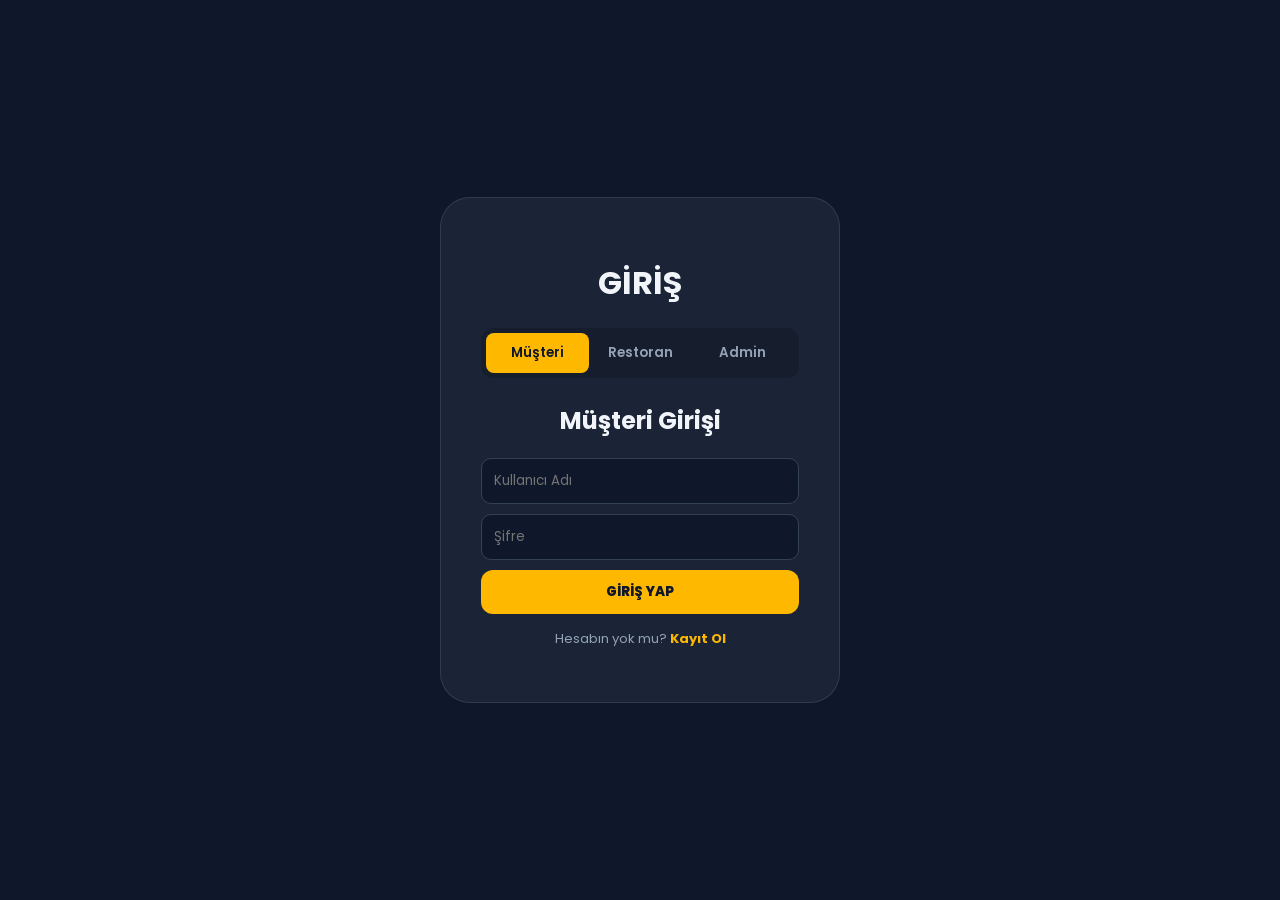
<file: index.html>
<!DOCTYPE html>
<html lang="tr">
<head>
    <meta charset="UTF-8">
    <meta name="viewport" content="width=device-width, initial-scale=1.0">
    <title>YemekSepeti</title>
    <link href="https://fonts.googleapis.com/css2?family=Poppins:wght@300;400;600;700&display=swap" rel="stylesheet">
    <link rel="stylesheet" href="style.css">
</head>
<body>

    <div id="loginScreen">
        <div class="login-box">
            <h1 class="brand-logo">GİRİŞ</h1>
            <div class="auth-tabs">
                <button id="tabCustomer" class="active" onclick="app.switchTab('customer')">Müşteri</button>
                <button id="tabRes" onclick="app.switchTab('res')">Restoran</button>
                <button id="tabAdmin" onclick="app.switchTab('admin')">Admin</button>
            </div>

            <div id="authForm">
                <h2 id="authTitle">Müşteri Girişi</h2>
                <div id="resNameField" class="hidden">
                    <input type="text" id="authResName" placeholder="Restoran Adı" class="form-input">
                </div>
                <input type="text" id="authUser" placeholder="Kullanıcı Adı" class="form-input">
                <input type="password" id="authPass" placeholder="Şifre" class="form-input">
                
                <div id="loginActions">
                    <button class="btn-action" onclick="app.handleAuth()">GİRİŞ YAP</button>
                    <p class="auth-switch" id="regSwitchText">Hesabın yok mu? <a href="#" onclick="app.toggleRegister(true)">Kayıt Ol</a></p>
                </div>

                <div id="registerActions" class="hidden">
                    <button class="btn-action" onclick="app.handleAuth(true)">KAYIT OL</button>
                    <p class="auth-switch">Zaten üye misin? <a href="#" onclick="app.toggleRegister(false)">Giriş Yap</a></p>
                </div>
            </div>
        </div>
    </div>

    <div id="appPanel" class="hidden">
        <header>
            <div class="header-logo" onclick="app.headerLogoAction()">YEMEK<span class="accent-text">SEPETİ</span></div>
            <div id="userWelcome"></div>
            <button onclick="location.reload()" class="btn-logout">Çıkış</button>
        </header>

        <div id="restaurantSelection" class="app-view hidden">
            <h2 class="section-title">Restoranlar</h2>
            <div id="resList" class="res-grid"></div>
        </div>

        <div id="resAdminPanel" class="app-view hidden">
            <h2 class="section-title">Restoran Yönetim Paneli</h2>
            <div class="menu-manager">
                <div class="add-product-box">
                    <h3 id="formTitle">Yeni Ürün Ekle</h3>
                    <input type="text" id="newPName" placeholder="Ürün Adı">
                    <input type="number" id="newPPrice" placeholder="Fiyat (TL)">
                    <select id="newPType">
                        <option value="food">🍔 Yiyecek</option>
                        <option value="drink">🥤 İçecek</option>
                    </select>
                    <div class="form-btns" style="display:flex; gap:10px; width:100%;">
                        <button id="btnSubmitProduct" class="btn-action" onclick="app.saveProduct()">EKLE</button>
                        <button id="btnCancelEdit" class="btn-cancel hidden" onclick="app.resetProductForm()" style="margin:0; background:#475569; color:white; border-radius:12px;">Vazgeç</button>
                    </div>
                </div>
                <div id="resProductList" class="res-manage-grid"></div>
                <div id="resOrderList" class="res-orders-section"></div>
            </div>
        </div>

        <div id="adminPanel" class="app-view hidden">
            <h2 class="section-title">Sistem Yönetimi (Restoran Listesi)</h2>
            <div id="adminResList" class="admin-res-list" style="padding: 0 5%;"></div>
        </div>

        <div id="menuSection" class="hidden">
            <div id="resBanner" class="restaurant-banner">
                <div class="banner-overlay">
                    <button class="back-btn-overlay" onclick="app.showRestaurants()">← Geri</button>
                    <h1 id="activeResName"></h1>
                </div>
            </div>
            <div class="menu-layout">
                <main id="productGrid" class="products-grid"></main>
                <aside class="cart-box">
                    <h3>Sepetim 🛒</h3>
                    <div id="cartItems"></div>
                    <div class="cart-footer">
                        <span>Toplam: <span id="cartTotal">0.00</span> TL</span>
                    </div>
                    <button class="btn-action" onclick="app.openOrderModal()">SİPARİŞ VER</button>
                </aside>
            </div>
        </div>
    </div>

    <div id="orderModal" class="modal hidden">
        <div class="modal-content">
            <h3 class="modal-title">Teslimat Bilgileri</h3>
            <textarea id="orderAddress" placeholder="Mahalle, sokak, no..."></textarea>
            <select id="paymentMethod">
                <option value="cash">🏠 Kapıda Ödeme</option>
                <option value="online">💳 Online Kart</option>
            </select>
            <button class="btn-action" onclick="app.confirmOrder()">DEVAM ET</button>
            <button onclick="app.closeModal()" class="btn-cancel">Vazgeç</button>
        </div>
    </div>

    <script src="script.js"></script>
</body>
</html>
</file>
<file: style.css>
:root {
    --accent: #ffb800;
    --bg-dark: #0f172a;
    --panel-bg: rgba(30, 41, 59, 0.8);
    --text-main: #f1f5f9;
    --text-dim: #94a3b8;
    --danger: #f43f5e;
}

* { box-sizing: border-box; font-family: 'Poppins', sans-serif; transition: 0.3s; }
body { margin: 0; background: var(--bg-dark); color: var(--text-main); overflow-x: hidden; }
.hidden { display: none !important; }

/* --- GİRİŞ VE KAYIT EKRANI --- */
#loginScreen { position: fixed; inset: 0; background: var(--bg-dark); display: flex; align-items: center; justify-content: center; z-index: 10000; }
.login-box { background: var(--panel-bg); padding: 40px; border-radius: 30px; border: 1px solid rgba(255,255,255,0.1); width: 90%; max-width: 400px; text-align: center; }

.auth-tabs { display: flex; background: rgba(0,0,0,0.2); border-radius: 12px; margin-bottom: 25px; padding: 5px; }
.auth-tabs button { flex: 1; background: none; border: none; color: var(--text-dim); padding: 10px; cursor: pointer; border-radius: 8px; font-weight: 600; }
.auth-tabs button.active { background: var(--accent); color: var(--bg-dark); }

.auth-switch { margin-top: 15px; font-size: 13px; color: var(--text-dim); }
.auth-switch a { color: var(--accent); text-decoration: none; font-weight: 700; }

/* --- HEADER --- */
header { background: rgba(15, 23, 42, 0.95); padding: 15px 5%; display: flex; justify-content: space-between; align-items: center; border-bottom: 1px solid rgba(255,255,255,0.05); }
.header-logo { font-weight: 800; font-size: 22px; cursor: pointer; }
.accent-text { color: var(--accent); }

/* --- LAYOUT VE KARTLAR --- */
.menu-layout { display: grid; grid-template-columns: 200px 1fr 320px; gap: 20px; padding: 20px 5%; }
.res-grid { display: grid; grid-template-columns: repeat(auto-fill, minmax(250px, 1fr)); gap: 20px; padding: 20px 5%; }
.res-card { background: var(--panel-bg); padding: 25px; border-radius: 20px; text-align: center; cursor: pointer; border: 1px solid rgba(255,255,255,0.05); }
.res-card:hover { transform: translateY(-5px); border-color: var(--accent); }

.p-card { background: var(--panel-bg); padding: 15px; border-radius: 15px; text-align: center; border: 1px solid rgba(255,255,255,0.05); }
.p-price { color: var(--accent); font-weight: 800; margin: 10px 0; }

/* --- SEPET VE QTY --- */
.cart-box { background: var(--panel-bg); padding: 20px; border-radius: 20px; border: 1px solid rgba(255,255,255,0.1); }
.cart-item-ui { display: flex; justify-content: space-between; align-items: center; margin-bottom: 12px; font-size: 14px; }
.qty-controls { display: flex; align-items: center; gap: 8px; }
.qty-controls button { background: var(--accent); border: none; width: 24px; height: 24px; border-radius: 5px; cursor: pointer; font-weight: bold; }

/* --- BANKA KARTI --- */
.card-display { background: linear-gradient(135deg, #1e293b 0%, #334155 100%); height: 170px; border-radius: 15px; padding: 20px; margin-bottom: 20px; display: flex; flex-direction: column; justify-content: space-between; border: 1px solid rgba(255,255,255,0.1); }
.chip { width: 40px; height: 30px; background: rgba(255,184,0,0.3); border-radius: 5px; }
#displayCardNum { font-size: 18px; letter-spacing: 2px; color: white; }
.card-bottom { display: flex; justify-content: space-between; font-size: 12px; color: var(--text-dim); }

/* --- MODALLAR VE INPUTLAR --- */
.modal { position: fixed; inset: 0; background: rgba(0,0,0,0.85); display: flex; align-items: center; justify-content: center; z-index: 2000; }
.modal-content { background: #1e293b; padding: 30px; border-radius: 25px; width: 100%; max-width: 400px; }
.form-input, textarea, select, .payment-form input { width: 100%; padding: 12px; background: #0f172a; border: 1px solid #334155; color: white; border-radius: 10px; margin-bottom: 15px; outline: none; }

.btn-action { width: 100%; background: var(--accent); color: var(--bg-dark); border: none; padding: 14px; border-radius: 12px; font-weight: 800; cursor: pointer; }
.btn-cancel { background: none; border: none; color: var(--text-dim); width: 100%; margin-top: 10px; cursor: pointer; }

/* --- BANNER --- */
.restaurant-banner { height: 180px; background-size: cover; background-position: center; border-radius: 20px; position: relative; margin: 0 5%; }
.banner-overlay { position: absolute; inset: 0; background: rgba(0,0,0,0.4); border-radius: 20px; display: flex; align-items: center; justify-content: center; }
.res-orders-section {
    margin-top: 30px;
    border-top: 2px solid #334155;
    padding-top: 20px;
}

.order-card {
    background: #1e293b;
    border-radius: 15px;
    padding: 15px;
    margin-bottom: 15px;
    border-left: 5px solid #ffb800; /* Hazırlanıyor: Sarı */
}

.order-card.status-yolda { border-left-color: #3b82f6; } /* Mavi */
.order-card.status-teslim-edildi { border-left-color: #10b981; opacity: 0.7; } /* Yeşil */

.order-header { display: flex; justify-content: space-between; margin-bottom: 10px; }
.status-badge { background: #334155; padding: 2px 8px; border-radius: 5px; font-size: 12px; }

.order-actions { display: flex; gap: 10px; margin-top: 10px; }
.btn-on-way { background: #3b82f6; color: white; border: none; padding: 5px 10px; border-radius: 5px; cursor: pointer; }
.btn-delivered { background: #10b981; color: white; border: none; padding: 5px 10px; border-radius: 5px; cursor: pointer; }
:root {
    --accent: #ffb800;
    --bg-dark: #0f172a;
    --panel-bg: rgba(30, 41, 59, 0.8);
    --text-main: #f1f5f9;
    --text-dim: #94a3b8;
    --danger: #f43f5e;
    --success: #10b981;
    --info: #3b82f6;
}

* { box-sizing: border-box; font-family: 'Poppins', sans-serif; transition: 0.3s; }
body { margin: 0; background: var(--bg-dark); color: var(--text-main); overflow-x: hidden; }
.hidden { display: none !important; }

/* HEADER */
header { background: rgba(15, 23, 42, 0.95); padding: 15px 5%; display: flex; justify-content: space-between; align-items: center; border-bottom: 1px solid rgba(255,255,255,0.05); position: sticky; top: 0; z-index: 100; }
.header-logo { font-weight: 800; font-size: 22px; cursor: pointer; }
.accent-text { color: var(--accent); }
.btn-logout { background: var(--danger); border: none; color: white; padding: 8px 15px; border-radius: 8px; cursor: pointer; }

/* KARTLAR VE GRID */
.res-grid, .res-manage-grid, .products-grid { display: grid; grid-template-columns: repeat(auto-fill, minmax(200px, 1fr)); gap: 20px; padding: 20px 5%; }
.res-card, .p-card { background: var(--panel-bg); padding: 25px; border-radius: 20px; text-align: center; border: 1px solid rgba(255,255,255,0.05); }
.p-price { color: var(--accent); font-weight: 800; margin: 10px 0; font-size: 18px; }

/* ÜRÜN İŞLEMLERİ */
.p-actions { display: flex; gap: 5px; margin-top: 10px; }
.btn-edit { background: var(--info); color: white; border: none; padding: 8px; border-radius: 8px; cursor: pointer; flex: 1; font-size: 12px; }
.btn-danger { background: var(--danger); color: white; border: none; padding: 8px; border-radius: 8px; cursor: pointer; flex: 1; font-size: 12px; }

/* GİRİŞ EKRANI */
#loginScreen { position: fixed; inset: 0; background: var(--bg-dark); display: flex; align-items: center; justify-content: center; z-index: 10000; }
.login-box { background: var(--panel-bg); padding: 40px; border-radius: 30px; border: 1px solid rgba(255,255,255,0.1); width: 90%; max-width: 400px; text-align: center; }
.auth-tabs { display: flex; background: rgba(0,0,0,0.2); border-radius: 12px; margin-bottom: 25px; padding: 5px; }
.auth-tabs button { flex: 1; background: none; border: none; color: var(--text-dim); padding: 10px; cursor: pointer; border-radius: 8px; font-weight: 600; }
.auth-tabs button.active { background: var(--accent); color: var(--bg-dark); }

/* DİĞER */
.add-product-box { background: var(--panel-bg); margin: 0 5%; padding: 20px; border-radius: 20px; border: 1px solid var(--accent); display: flex; gap: 10px; flex-wrap: wrap; }
.form-input, textarea, select { width: 100%; padding: 12px; background: #0f172a; border: 1px solid #334155; color: white; border-radius: 10px; margin-bottom: 10px; outline: none; }
.btn-action { background: var(--accent); color: var(--bg-dark); border: none; padding: 12px; border-radius: 12px; font-weight: 800; cursor: pointer; width: 100%; }
.btn-delivered { background: var(--success); color: white; border: none; padding: 8px; border-radius: 8px; cursor: pointer; flex: 1; }
.btn-on-way { background: var(--info); color: white; border: none; padding: 8px; border-radius: 8px; cursor: pointer; flex: 1; }
.btn-cancel { background: #475569; color: white; border: none; padding: 8px; border-radius: 8px; cursor: pointer; flex: 1; }

.menu-layout { display: grid; grid-template-columns: 1fr 320px; gap: 20px; padding: 20px 5%; }
.cart-box { background: var(--panel-bg); padding: 20px; border-radius: 20px; border: 1px solid rgba(255,255,255,0.1); height: fit-content; position: sticky; top: 100px; }
.cart-footer { margin-top: 20px; font-weight: bold; font-size: 18px; border-top: 1px solid var(--accent); padding-top: 10px; margin-bottom: 10px; }

.res-orders-section { padding: 20px 5%; }
.order-card { background: #1e293b; border-radius: 15px; padding: 15px; margin-bottom: 15px; border-left: 5px solid var(--accent); }
.restaurant-banner { height: 200px; background-size: cover; background-position: center; border-radius: 20px; position: relative; margin: 20px 5%; }
.banner-overlay { position: absolute; inset: 0; background: rgba(0,0,0,0.5); border-radius: 20px; display: flex; flex-direction: column; align-items: center; justify-content: center; }
</file>
<file: gemini yemeksepeti 3/style.css>
:root {
    --accent: #ffb800;
    --bg-dark: #0f172a;
    --panel-bg: rgba(30, 41, 59, 0.8);
    --text-main: #f1f5f9;
    --text-dim: #94a3b8;
    --danger: #f43f5e;
}

* { box-sizing: border-box; font-family: 'Poppins', sans-serif; transition: 0.3s; }
body { margin: 0; background: var(--bg-dark); color: var(--text-main); overflow-x: hidden; }
.hidden { display: none !important; }

/* --- GİRİŞ VE KAYIT EKRANI --- */
#loginScreen { position: fixed; inset: 0; background: var(--bg-dark); display: flex; align-items: center; justify-content: center; z-index: 10000; }
.login-box { background: var(--panel-bg); padding: 40px; border-radius: 30px; border: 1px solid rgba(255,255,255,0.1); width: 90%; max-width: 400px; text-align: center; }

.auth-tabs { display: flex; background: rgba(0,0,0,0.2); border-radius: 12px; margin-bottom: 25px; padding: 5px; }
.auth-tabs button { flex: 1; background: none; border: none; color: var(--text-dim); padding: 10px; cursor: pointer; border-radius: 8px; font-weight: 600; }
.auth-tabs button.active { background: var(--accent); color: var(--bg-dark); }

.auth-switch { margin-top: 15px; font-size: 13px; color: var(--text-dim); }
.auth-switch a { color: var(--accent); text-decoration: none; font-weight: 700; }

/* --- HEADER --- */
header { background: rgba(15, 23, 42, 0.95); padding: 15px 5%; display: flex; justify-content: space-between; align-items: center; border-bottom: 1px solid rgba(255,255,255,0.05); }
.header-logo { font-weight: 800; font-size: 22px; cursor: pointer; }
.accent-text { color: var(--accent); }

/* --- LAYOUT VE KARTLAR --- */
.menu-layout { display: grid; grid-template-columns: 200px 1fr 320px; gap: 20px; padding: 20px 5%; }
.res-grid { display: grid; grid-template-columns: repeat(auto-fill, minmax(250px, 1fr)); gap: 20px; padding: 20px 5%; }
.res-card { background: var(--panel-bg); padding: 25px; border-radius: 20px; text-align: center; cursor: pointer; border: 1px solid rgba(255,255,255,0.05); }
.res-card:hover { transform: translateY(-5px); border-color: var(--accent); }

.p-card { background: var(--panel-bg); padding: 15px; border-radius: 15px; text-align: center; border: 1px solid rgba(255,255,255,0.05); }
.p-price { color: var(--accent); font-weight: 800; margin: 10px 0; }

/* --- SEPET VE QTY --- */
.cart-box { background: var(--panel-bg); padding: 20px; border-radius: 20px; border: 1px solid rgba(255,255,255,0.1); }
.cart-item-ui { display: flex; justify-content: space-between; align-items: center; margin-bottom: 12px; font-size: 14px; }
.qty-controls { display: flex; align-items: center; gap: 8px; }
.qty-controls button { background: var(--accent); border: none; width: 24px; height: 24px; border-radius: 5px; cursor: pointer; font-weight: bold; }

/* --- BANKA KARTI --- */
.card-display { background: linear-gradient(135deg, #1e293b 0%, #334155 100%); height: 170px; border-radius: 15px; padding: 20px; margin-bottom: 20px; display: flex; flex-direction: column; justify-content: space-between; border: 1px solid rgba(255,255,255,0.1); }
.chip { width: 40px; height: 30px; background: rgba(255,184,0,0.3); border-radius: 5px; }
#displayCardNum { font-size: 18px; letter-spacing: 2px; color: white; }
.card-bottom { display: flex; justify-content: space-between; font-size: 12px; color: var(--text-dim); }

/* --- MODALLAR VE INPUTLAR --- */
.modal { position: fixed; inset: 0; background: rgba(0,0,0,0.85); display: flex; align-items: center; justify-content: center; z-index: 2000; }
.modal-content { background: #1e293b; padding: 30px; border-radius: 25px; width: 100%; max-width: 400px; }
.form-input, textarea, select, .payment-form input { width: 100%; padding: 12px; background: #0f172a; border: 1px solid #334155; color: white; border-radius: 10px; margin-bottom: 15px; outline: none; }

.btn-action { width: 100%; background: var(--accent); color: var(--bg-dark); border: none; padding: 14px; border-radius: 12px; font-weight: 800; cursor: pointer; }
.btn-cancel { background: none; border: none; color: var(--text-dim); width: 100%; margin-top: 10px; cursor: pointer; }

/* --- BANNER --- */
.restaurant-banner { height: 180px; background-size: cover; background-position: center; border-radius: 20px; position: relative; margin: 0 5%; }
.banner-overlay { position: absolute; inset: 0; background: rgba(0,0,0,0.4); border-radius: 20px; display: flex; align-items: center; justify-content: center; }
.res-orders-section {
    margin-top: 30px;
    border-top: 2px solid #334155;
    padding-top: 20px;
}

.order-card {
    background: #1e293b;
    border-radius: 15px;
    padding: 15px;
    margin-bottom: 15px;
    border-left: 5px solid #ffb800; /* Hazırlanıyor: Sarı */
}

.order-card.status-yolda { border-left-color: #3b82f6; } /* Mavi */
.order-card.status-teslim-edildi { border-left-color: #10b981; opacity: 0.7; } /* Yeşil */

.order-header { display: flex; justify-content: space-between; margin-bottom: 10px; }
.status-badge { background: #334155; padding: 2px 8px; border-radius: 5px; font-size: 12px; }

.order-actions { display: flex; gap: 10px; margin-top: 10px; }
.btn-on-way { background: #3b82f6; color: white; border: none; padding: 5px 10px; border-radius: 5px; cursor: pointer; }
.btn-delivered { background: #10b981; color: white; border: none; padding: 5px 10px; border-radius: 5px; cursor: pointer; }
:root {
    --accent: #ffb800;
    --bg-dark: #0f172a;
    --panel-bg: rgba(30, 41, 59, 0.8);
    --text-main: #f1f5f9;
    --text-dim: #94a3b8;
    --danger: #f43f5e;
    --success: #10b981;
    --info: #3b82f6;
}

* { box-sizing: border-box; font-family: 'Poppins', sans-serif; transition: 0.3s; }
body { margin: 0; background: var(--bg-dark); color: var(--text-main); overflow-x: hidden; }
.hidden { display: none !important; }

/* HEADER */
header { background: rgba(15, 23, 42, 0.95); padding: 15px 5%; display: flex; justify-content: space-between; align-items: center; border-bottom: 1px solid rgba(255,255,255,0.05); position: sticky; top: 0; z-index: 100; }
.header-logo { font-weight: 800; font-size: 22px; cursor: pointer; }
.accent-text { color: var(--accent); }
.btn-logout { background: var(--danger); border: none; color: white; padding: 8px 15px; border-radius: 8px; cursor: pointer; }

/* KARTLAR VE GRID */
.res-grid, .res-manage-grid, .products-grid { display: grid; grid-template-columns: repeat(auto-fill, minmax(200px, 1fr)); gap: 20px; padding: 20px 5%; }
.res-card, .p-card { background: var(--panel-bg); padding: 25px; border-radius: 20px; text-align: center; border: 1px solid rgba(255,255,255,0.05); }
.p-price { color: var(--accent); font-weight: 800; margin: 10px 0; font-size: 18px; }

/* ÜRÜN İŞLEMLERİ */
.p-actions { display: flex; gap: 5px; margin-top: 10px; }
.btn-edit { background: var(--info); color: white; border: none; padding: 8px; border-radius: 8px; cursor: pointer; flex: 1; font-size: 12px; }
.btn-danger { background: var(--danger); color: white; border: none; padding: 8px; border-radius: 8px; cursor: pointer; flex: 1; font-size: 12px; }

/* GİRİŞ EKRANI */
#loginScreen { position: fixed; inset: 0; background: var(--bg-dark); display: flex; align-items: center; justify-content: center; z-index: 10000; }
.login-box { background: var(--panel-bg); padding: 40px; border-radius: 30px; border: 1px solid rgba(255,255,255,0.1); width: 90%; max-width: 400px; text-align: center; }
.auth-tabs { display: flex; background: rgba(0,0,0,0.2); border-radius: 12px; margin-bottom: 25px; padding: 5px; }
.auth-tabs button { flex: 1; background: none; border: none; color: var(--text-dim); padding: 10px; cursor: pointer; border-radius: 8px; font-weight: 600; }
.auth-tabs button.active { background: var(--accent); color: var(--bg-dark); }

/* DİĞER */
.add-product-box { background: var(--panel-bg); margin: 0 5%; padding: 20px; border-radius: 20px; border: 1px solid var(--accent); display: flex; gap: 10px; flex-wrap: wrap; }
.form-input, textarea, select { width: 100%; padding: 12px; background: #0f172a; border: 1px solid #334155; color: white; border-radius: 10px; margin-bottom: 10px; outline: none; }
.btn-action { background: var(--accent); color: var(--bg-dark); border: none; padding: 12px; border-radius: 12px; font-weight: 800; cursor: pointer; width: 100%; }
.btn-delivered { background: var(--success); color: white; border: none; padding: 8px; border-radius: 8px; cursor: pointer; flex: 1; }
.btn-on-way { background: var(--info); color: white; border: none; padding: 8px; border-radius: 8px; cursor: pointer; flex: 1; }
.btn-cancel { background: #475569; color: white; border: none; padding: 8px; border-radius: 8px; cursor: pointer; flex: 1; }

.menu-layout { display: grid; grid-template-columns: 1fr 320px; gap: 20px; padding: 20px 5%; }
.cart-box { background: var(--panel-bg); padding: 20px; border-radius: 20px; border: 1px solid rgba(255,255,255,0.1); height: fit-content; position: sticky; top: 100px; }
.cart-footer { margin-top: 20px; font-weight: bold; font-size: 18px; border-top: 1px solid var(--accent); padding-top: 10px; margin-bottom: 10px; }

.res-orders-section { padding: 20px 5%; }
.order-card { background: #1e293b; border-radius: 15px; padding: 15px; margin-bottom: 15px; border-left: 5px solid var(--accent); }
.restaurant-banner { height: 200px; background-size: cover; background-position: center; border-radius: 20px; position: relative; margin: 20px 5%; }
.banner-overlay { position: absolute; inset: 0; background: rgba(0,0,0,0.5); border-radius: 20px; display: flex; flex-direction: column; align-items: center; justify-content: center; }
</file>
